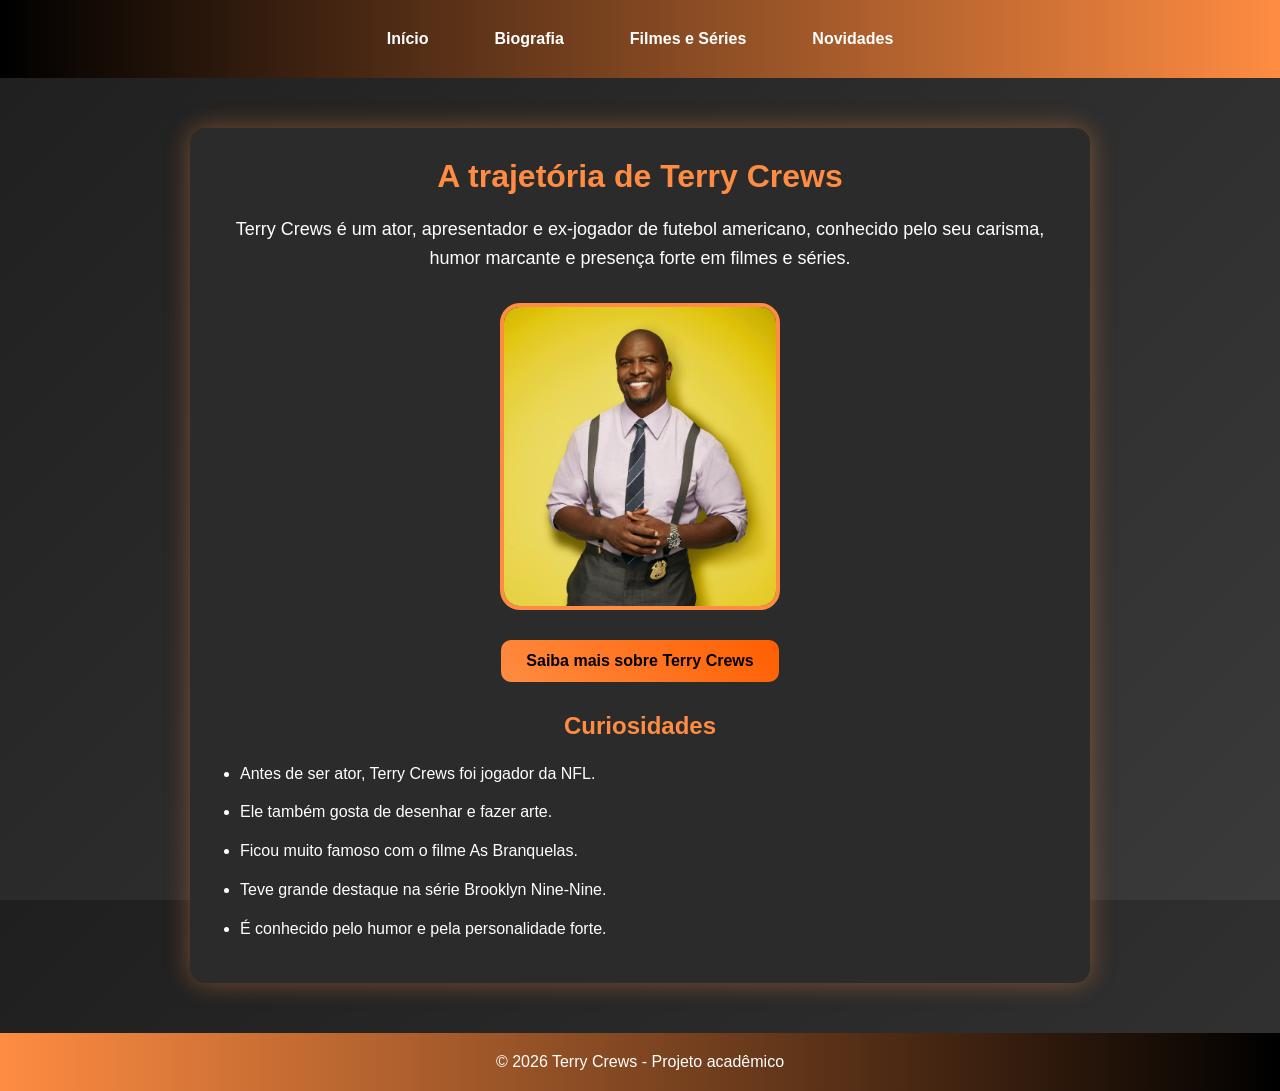
<file: index.html>
<!DOCTYPE html>
<html lang="pt-BR">
<head>
    <meta charset="UTF-8">
    <meta name="viewport" content="width=device-width, initial-scale=1.0">
    <title>Terry Crews</title>
    <link rel="stylesheet" href="index.css">
</head>

<body>

    <nav class="topo">
        <a href="index.html">Início</a>
        <a href="biografia.html">Biografia</a>
        <a href="filmes.html">Filmes e Séries</a>
        <a href="novidade.html">Novidades</a>
    </nav>

    <main class="container">

        <h1>A trajetória de Terry Crews</h1>

        <p class="intro">
            Terry Crews é um ator, apresentador e ex-jogador de futebol americano,
            conhecido pelo seu carisma, humor marcante e presença forte em filmes e séries.
        </p>

        <img src="images/terrys5-1547690301.avif" alt="Terry Crews" class="imagem-principal">

        <div class="botao-link">
            <a href="https://pt.wikipedia.org/wiki/Terry_Crews" target="_blank">
                Saiba mais sobre Terry Crews
            </a>
        </div>

        <section class="curiosidades">
            <h2>Curiosidades</h2>

            <ul>
                <li>Antes de ser ator, Terry Crews foi jogador da NFL.</li>
                <li>Ele também gosta de desenhar e fazer arte.</li>
                <li>Ficou muito famoso com o filme As Branquelas.</li>
                <li>Teve grande destaque na série Brooklyn Nine-Nine.</li>
                <li>É conhecido pelo humor e pela personalidade forte.</li>
            </ul>
        </section>

    </main>

    <footer class="rodape">
        <p>© 2026 Terry Crews - Projeto acadêmico</p>
    </footer>

</body>
</html>
</file>
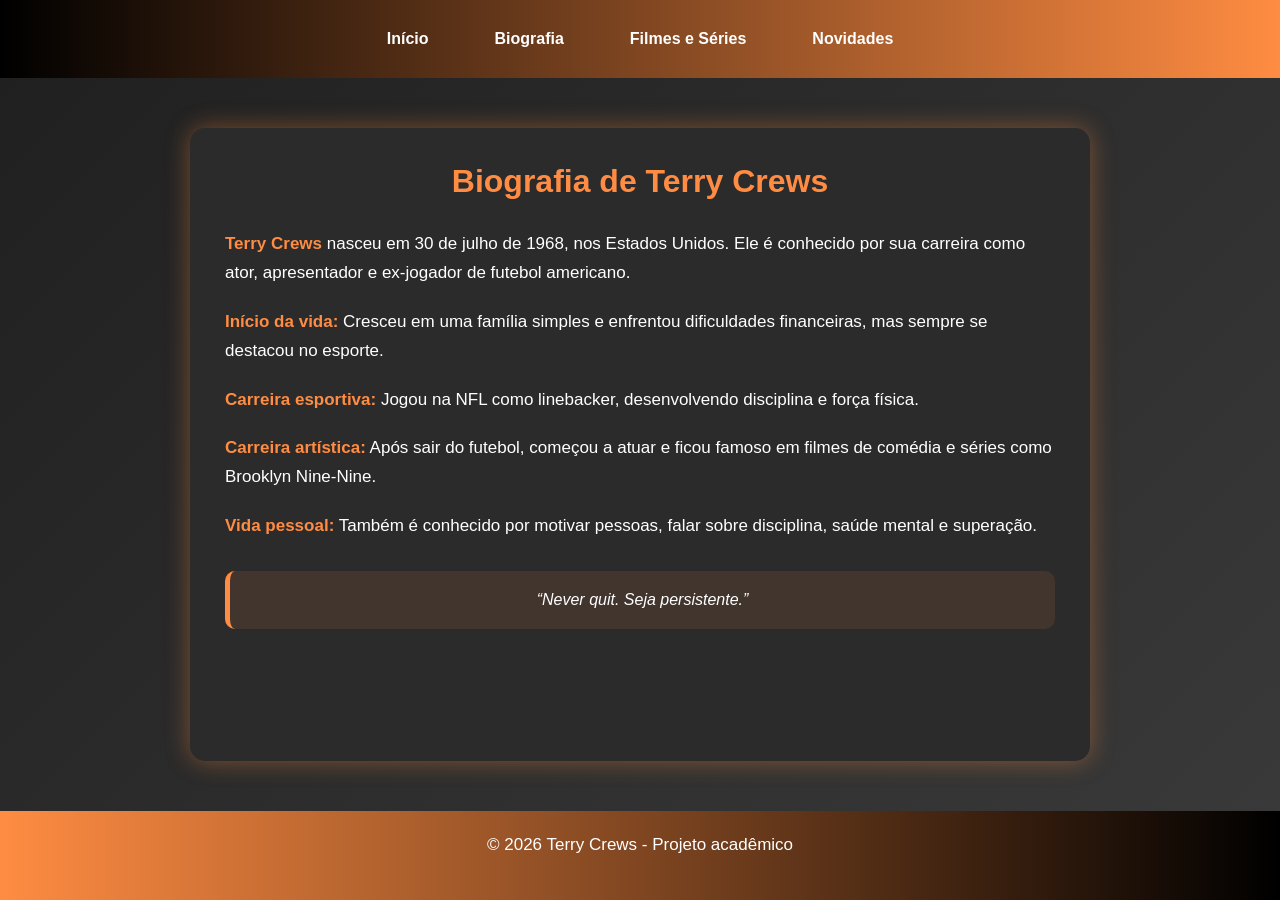
<file: Biografia.html>
<!DOCTYPE html>
<html lang="pt-BR">

<head>
    <meta charset="UTF-8">
    <meta name="viewport" content="width=device-width, initial-scale=1.0">
    <title>Biografia - Terry Crews</title>
    <link rel="stylesheet" href="biografia.css">
</head>

<body>

    <nav class="topo">
        <a href="index.html">Início</a>
        <a href="biografia.html">Biografia</a>
        <a href="filmes.html">Filmes e Séries</a>
        <a href="novidade.html">Novidades</a>
    </nav>

    <main class="container">

        <h1>Biografia de Terry Crews</h1>

        <p>
            <b>Terry Crews</b> nasceu em 30 de julho de 1968, nos Estados Unidos.
            Ele é conhecido por sua carreira como ator, apresentador e ex-jogador de futebol americano.
        </p>

        <p>
            <b>Início da vida:</b> Cresceu em uma família simples e enfrentou dificuldades financeiras,
            mas sempre se destacou no esporte.
        </p>

        <p>
            <b>Carreira esportiva:</b> Jogou na NFL como linebacker, desenvolvendo disciplina e força física.
        </p>

        <p>
            <b>Carreira artística:</b> Após sair do futebol, começou a atuar e ficou famoso em filmes de comédia
            e séries como Brooklyn Nine-Nine.
        </p>

        <p>
            <b>Vida pessoal:</b> Também é conhecido por motivar pessoas, falar sobre disciplina,
            saúde mental e superação.
        </p>

        <blockquote class="lema">
            “Never quit. Seja persistente.”
        </blockquote>

    </main>

    <footer class="rodape">
        <p>© 2026 Terry Crews - Projeto acadêmico</p>
    </footer>

</body>

</html>
</file>
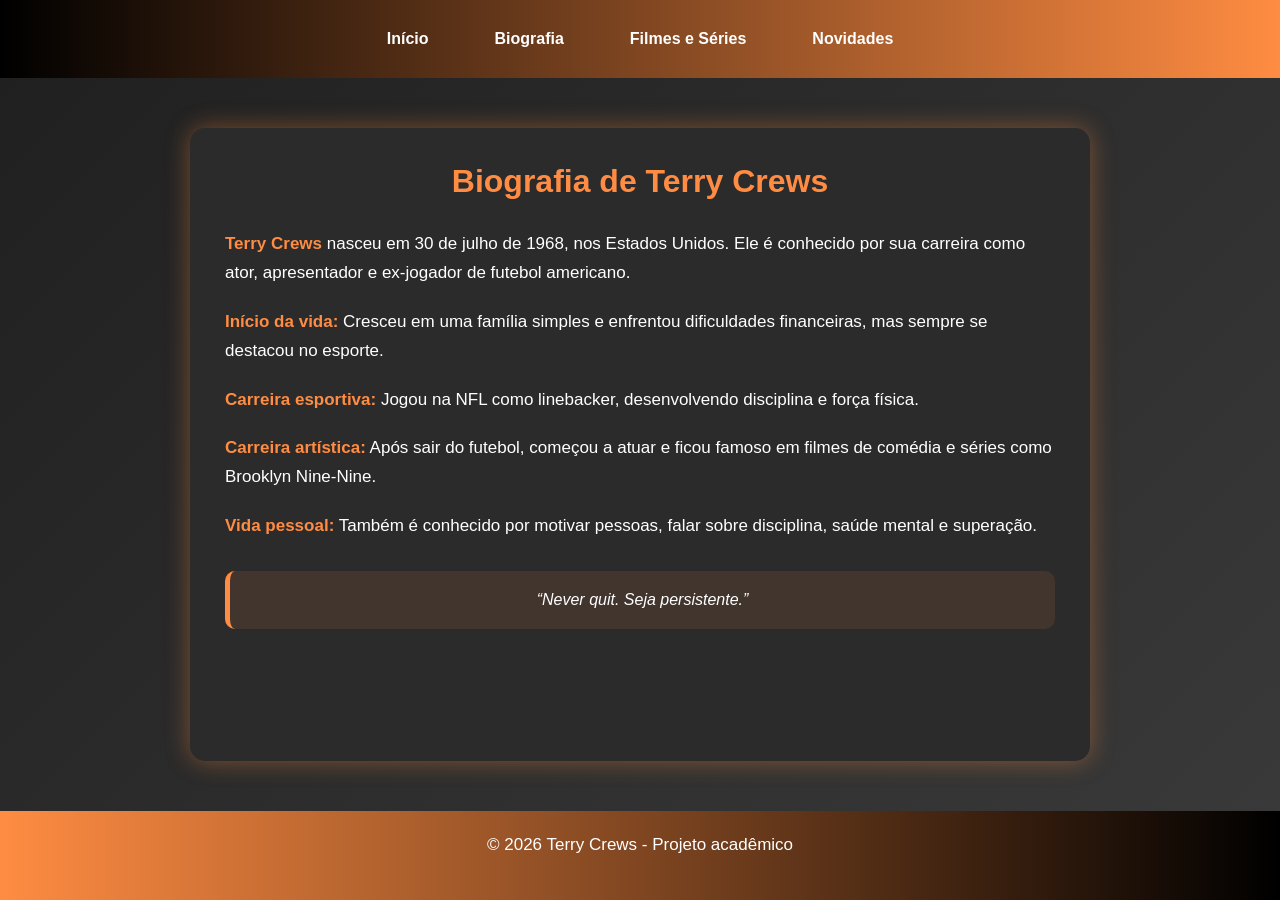
<file: biografia.html>
<!DOCTYPE html>
<html lang="pt-BR">

<head>
    <meta charset="UTF-8">
    <meta name="viewport" content="width=device-width, initial-scale=1.0">
    <title>Biografia - Terry Crews</title>
    <link rel="stylesheet" href="biografia.css">
</head>

<body>

    <nav class="topo">
        <a href="index.html">Início</a>
        <a href="biografia.html">Biografia</a>
        <a href="filmes.html">Filmes e Séries</a>
        <a href="novidade.html">Novidades</a>
    </nav>

    <main class="container">

        <h1>Biografia de Terry Crews</h1>

        <p>
            <b>Terry Crews</b> nasceu em 30 de julho de 1968, nos Estados Unidos.
            Ele é conhecido por sua carreira como ator, apresentador e ex-jogador de futebol americano.
        </p>

        <p>
            <b>Início da vida:</b> Cresceu em uma família simples e enfrentou dificuldades financeiras,
            mas sempre se destacou no esporte.
        </p>

        <p>
            <b>Carreira esportiva:</b> Jogou na NFL como linebacker, desenvolvendo disciplina e força física.
        </p>

        <p>
            <b>Carreira artística:</b> Após sair do futebol, começou a atuar e ficou famoso em filmes de comédia
            e séries como Brooklyn Nine-Nine.
        </p>

        <p>
            <b>Vida pessoal:</b> Também é conhecido por motivar pessoas, falar sobre disciplina,
            saúde mental e superação.
        </p>

        <blockquote class="lema">
            “Never quit. Seja persistente.”
        </blockquote>

    </main>

    <footer class="rodape">
        <p>© 2026 Terry Crews - Projeto acadêmico</p>
    </footer>

</body>

</html>
</file>
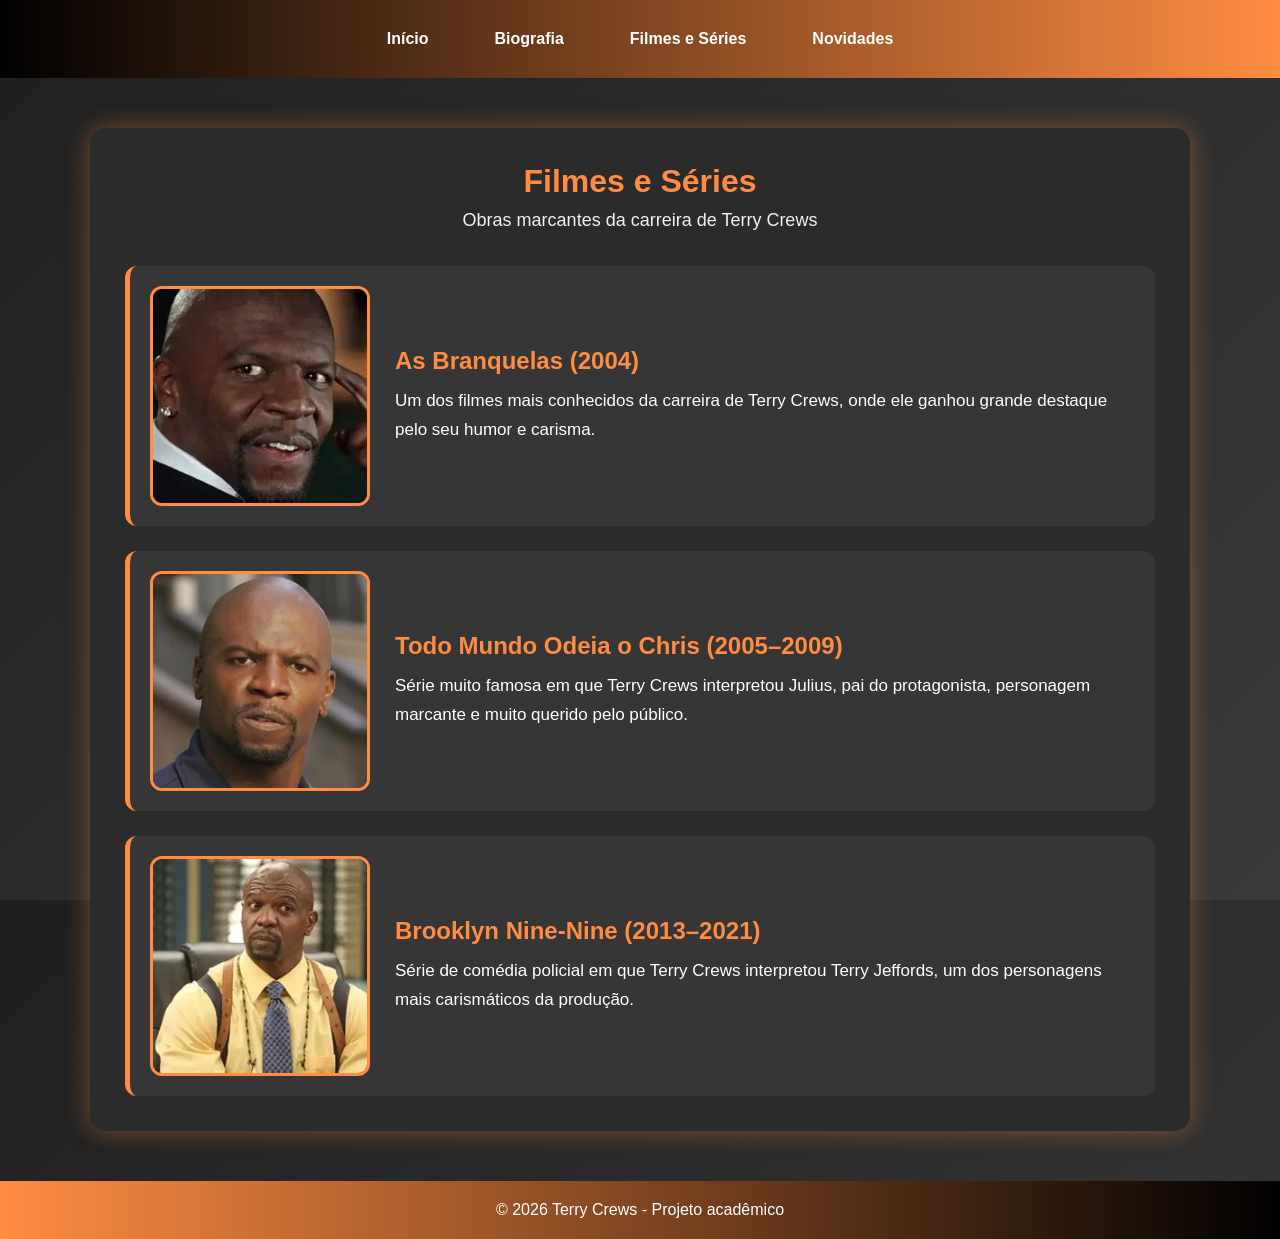
<file: Filmes.html>
<!DOCTYPE html>
<html lang="pt-BR">
<head>
    <meta charset="UTF-8">
    <meta name="viewport" content="width=device-width, initial-scale=1.0">
    <title>Filmes e Séries - Terry Crews</title>
    <link rel="stylesheet" href="filmes.css">
</head>
<body>

    <nav class="topo">
        <a href="index.html">Início</a>
        <a href="biografia.html">Biografia</a>
        <a href="filmes.html">Filmes e Séries</a>
        <a href="novidade.html">Novidades</a>
    </nav>

    <main class="container">
        <h1>Filmes e Séries</h1>
        <p class="subtitulo">Obras marcantes da carreira de Terry Crews</p>

        <section class="lista-filmes">

            <div class="card-filme">
                <img src="images/OIP.webp" alt="Terry Crews em As Branquelas">
                <div class="info-filme">
                    <h2>As Branquelas (2004)</h2>
                    <p>
                        Um dos filmes mais conhecidos da carreira de Terry Crews, onde ele ganhou
                        grande destaque pelo seu humor e carisma.
                    </p>
                </div>
            </div>

            <div class="card-filme">
                <img src="images/NDAyOTk-terry-crews-3.webp" alt="Terry Crews em Todo Mundo Odeia o Chris">
                <div class="info-filme">
                    <h2>Todo Mundo Odeia o Chris (2005–2009)</h2>
                    <p>
                        Série muito famosa em que Terry Crews interpretou Julius, pai do protagonista,
                        personagem marcante e muito querido pelo público.
                    </p>
                </div>
            </div>

            <div class="card-filme">
                <img src="images/OIP 2.webp" alt="Terry Crews em Brooklyn Nine-Nine">
                <div class="info-filme">
                    <h2>Brooklyn Nine-Nine (2013–2021)</h2>
                    <p>
                        Série de comédia policial em que Terry Crews interpretou Terry Jeffords,
                        um dos personagens mais carismáticos da produção.
                    </p>
                </div>
            </div>

        </section>
    </main>

    <footer class="rodape">
        <p>© 2026 Terry Crews - Projeto acadêmico</p>
    </footer>

</body>
</html>
</file>
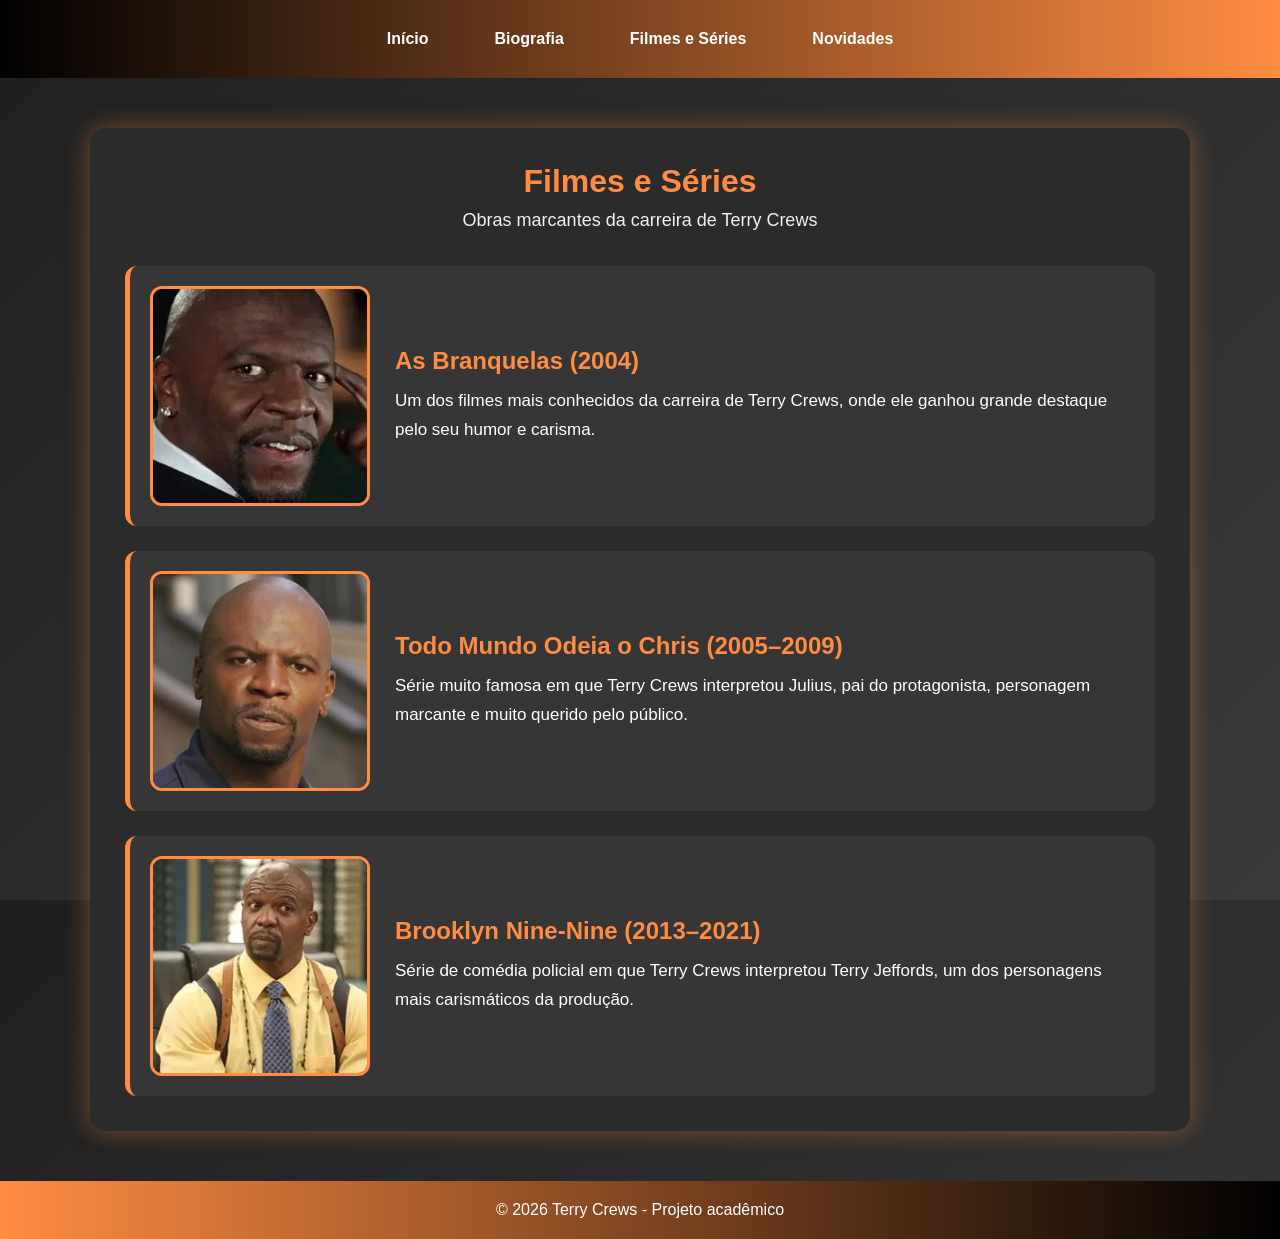
<file: filmes.html>
<!DOCTYPE html>
<html lang="pt-BR">
<head>
    <meta charset="UTF-8">
    <meta name="viewport" content="width=device-width, initial-scale=1.0">
    <title>Filmes e Séries - Terry Crews</title>
    <link rel="stylesheet" href="filmes.css">
</head>
<body>

    <nav class="topo">
        <a href="index.html">Início</a>
        <a href="biografia.html">Biografia</a>
        <a href="filmes.html">Filmes e Séries</a>
        <a href="novidade.html">Novidades</a>
    </nav>

    <main class="container">
        <h1>Filmes e Séries</h1>
        <p class="subtitulo">Obras marcantes da carreira de Terry Crews</p>

        <section class="lista-filmes">

            <div class="card-filme">
                <img src="images/OIP.webp" alt="Terry Crews em As Branquelas">
                <div class="info-filme">
                    <h2>As Branquelas (2004)</h2>
                    <p>
                        Um dos filmes mais conhecidos da carreira de Terry Crews, onde ele ganhou
                        grande destaque pelo seu humor e carisma.
                    </p>
                </div>
            </div>

            <div class="card-filme">
                <img src="images/NDAyOTk-terry-crews-3.webp" alt="Terry Crews em Todo Mundo Odeia o Chris">
                <div class="info-filme">
                    <h2>Todo Mundo Odeia o Chris (2005–2009)</h2>
                    <p>
                        Série muito famosa em que Terry Crews interpretou Julius, pai do protagonista,
                        personagem marcante e muito querido pelo público.
                    </p>
                </div>
            </div>

            <div class="card-filme">
                <img src="images/OIP 2.webp" alt="Terry Crews em Brooklyn Nine-Nine">
                <div class="info-filme">
                    <h2>Brooklyn Nine-Nine (2013–2021)</h2>
                    <p>
                        Série de comédia policial em que Terry Crews interpretou Terry Jeffords,
                        um dos personagens mais carismáticos da produção.
                    </p>
                </div>
            </div>

        </section>
    </main>

    <footer class="rodape">
        <p>© 2026 Terry Crews - Projeto acadêmico</p>
    </footer>

</body>
</html>
</file>
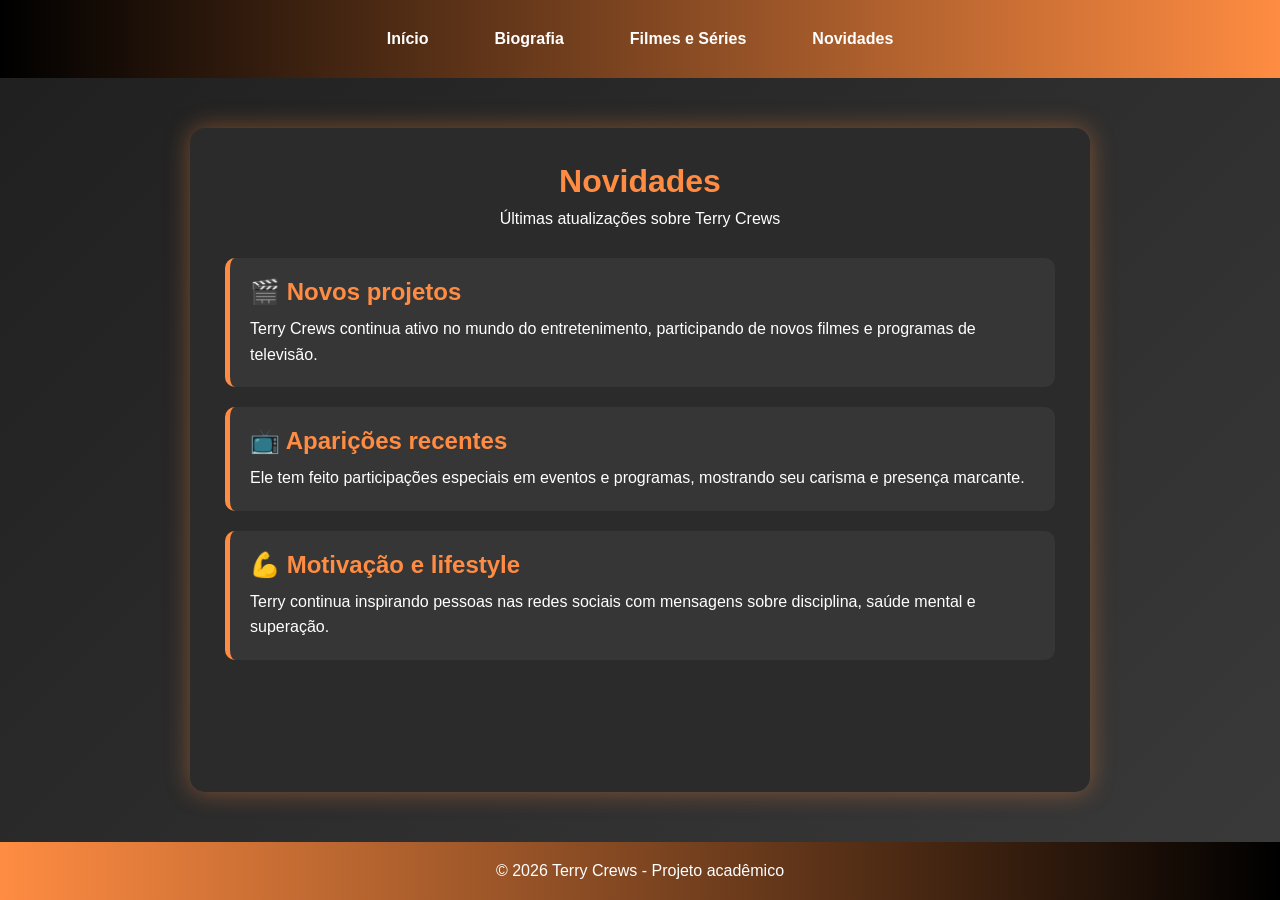
<file: novidade.html>
<!DOCTYPE html>
<html lang="pt-BR">
<head>
    <meta charset="UTF-8">
    <meta name="viewport" content="width=device-width, initial-scale=1.0">
    <title>Novidades - Terry Crews</title>
    <link rel="stylesheet" href="novidade.css">
</head>

<body>

    <nav class="topo">
        <a href="index.html">Início</a>
        <a href="biografia.html">Biografia</a>
        <a href="filmes.html">Filmes e Séries</a>
        <a href="novidade.html">Novidades</a>
    </nav>

    <main class="container">

        <h1>Novidades</h1>
        <p class="subtitulo">Últimas atualizações sobre Terry Crews</p>

        <section class="lista-noticias">

            <div class="card-noticia">
                <h2>🎬 Novos projetos</h2>
                <p>
                    Terry Crews continua ativo no mundo do entretenimento, participando de novos
                    filmes e programas de televisão.
                </p>
            </div>

            <div class="card-noticia">
                <h2>📺 Aparições recentes</h2>
                <p>
                    Ele tem feito participações especiais em eventos e programas, mostrando seu carisma
                    e presença marcante.
                </p>
            </div>

            <div class="card-noticia">
                <h2>💪 Motivação e lifestyle</h2>
                <p>
                    Terry continua inspirando pessoas nas redes sociais com mensagens sobre disciplina,
                    saúde mental e superação.
                </p>
            </div>

        </section>

    </main>

    <footer class="rodape">
        <p>© 2026 Terry Crews - Projeto acadêmico</p>
    </footer>

</body>
</html>
</file>
<file: index.css>
* {
    margin: 0;
    padding: 0;
    box-sizing: border-box;
}

/* FOOTER SEMPRE EMBAIXO */
html,
body {
    height: 100%;
}

body {
    font-family: Arial, sans-serif;
    display: flex;
    flex-direction: column;

    background: linear-gradient(135deg, #1f1f1f, #3a3a3a);
    color: white;
}

/* NAVBAR SIMPLES (CENTRALIZADA) */
.topo {
    background: linear-gradient(90deg, #000, #ff8c42);
    display: flex;
    justify-content: center;
    align-items: center;
    gap: 30px;
    padding: 20px;
    flex-wrap: wrap;
}

.topo a {
    color: white;
    text-decoration: none;
    font-weight: bold;
    padding: 10px 18px;
    border-radius: 8px;
    transition: 0.3s;
}

.topo a:hover {
    background-color: white;
    color: #ff8c42;
}

/* CONTAINER */
.container {
    flex: 1;
    max-width: 900px;
    margin: 50px auto;
    padding: 30px;

    background: #2b2b2b;
    border-radius: 15px;

    box-shadow: 0 0 25px rgba(255, 140, 66, 0.4);
}

/* TITULO */
h1 {
    text-align: center;
    margin-bottom: 20px;
    color: #ff8c42;
}

/* TEXTO */
.intro {
    text-align: center;
    font-size: 18px;
    line-height: 1.6;
    margin-bottom: 30px;
}

/* IMAGEM */
.imagem-principal {
    display: block;
    margin: 0 auto 30px auto;
    width: 280px;
    max-width: 100%;
    border-radius: 20px;
    border: 4px solid #ff8c42;
    transition: 0.3s;
}

.imagem-principal:hover {
    transform: scale(1.05);
}

/* BOTÃO */
.botao-link {
    text-align: center;
    margin-bottom: 30px;
}

.botao-link a {
    display: inline-block;
    background: linear-gradient(45deg, #ff8c42, #ff5e00);
    color: black;
    text-decoration: none;
    padding: 12px 25px;
    border-radius: 10px;
    font-weight: bold;
    transition: 0.3s;
}

.botao-link a:hover {
    transform: scale(1.05);
    color: white;
}

/* CURIOSIDADES */
.curiosidades {
    margin-top: 30px;
}

/* título central */
.curiosidades h2 {
    text-align: center;
    margin-bottom: 20px;
    color: #ff8c42;
}

/* LISTA NO CANTO ESQUERDO (CORREÇÃO) */
.curiosidades ul {
    max-width: 600px;
    margin-left: 0;
    padding-left: 20px;
    text-align: left;
    line-height: 1.8;
}

.curiosidades li {
    margin-bottom: 10px;
}

/* FOOTER */
.rodape {
    background: linear-gradient(90deg, #ff8c42, #000);
    text-align: center;
    padding: 20px;
}
</file>
<file: biografia.css>
* {
    margin: 0;
    padding: 0;
    box-sizing: border-box;
}

/* FAZ O FOOTER IR PRO FINAL */
html, body {
    height: 100%;
}

body {
    font-family: Arial, sans-serif;

    /* layout vertical */
    display: flex;
    flex-direction: column;

    /* fundo bonito */
    background: linear-gradient(135deg, #1f1f1f, #3a3a3a);
    color: white;
}

/* NAVBAR */
.topo {
    background: linear-gradient(90deg, #000, #ff8c42);
    padding: 20px;
    display: flex;
    justify-content: center;
    gap: 30px;
}

.topo a {
    color: white;
    text-decoration: none;
    font-weight: bold;
    padding: 10px 18px;
    border-radius: 8px;
    transition: 0.3s;
}

.topo a:hover {
    background-color: white;
    color: #ff8c42;
}

/* CONTAINER PRINCIPAL */
.container {
    flex: 1; /* ESSA LINHA FAZ O FOOTER DESCER */

    max-width: 900px;
    margin: 50px auto;
    padding: 35px;

    background: #2b2b2b;
    border-radius: 15px;

    box-shadow: 0 0 25px rgba(255,140,66,0.4);
}

/* TITULO */
h1 {
    text-align: center;
    margin-bottom: 30px;
    color: #ff8c42;
}

/* TEXTOS */
p {
    margin-bottom: 20px;
    line-height: 1.7;
    font-size: 17px;
}

/* PALAVRAS DESTACADAS */
b {
    color: #ff8c42;
}

/* BLOCO DE FRASE */
.lema {
    margin-top: 30px;
    padding: 20px;
    border-left: 5px solid #ff8c42;
    background: rgba(255,140,66,0.1);
    font-style: italic;
    text-align: center;
    border-radius: 10px;
}

/* FOOTER */
.rodape {
    background: linear-gradient(90deg, #ff8c42, #000);
    text-align: center;
    padding: 20px;
}
</file>
<file: filmes.css>
* {
    margin: 0;
    padding: 0;
    box-sizing: border-box;
}

/* FAZ O FOOTER FICAR NO FINAL */
html, body {
    height: 100%;
}

body {
    font-family: Arial, sans-serif;
    display: flex;
    flex-direction: column;
    background: linear-gradient(135deg, #1f1f1f, #3a3a3a);
    color: white;
}

/* NAVBAR */
.topo {
    background: linear-gradient(90deg, #000, #ff8c42);
    padding: 20px;
    display: flex;
    justify-content: center;
    gap: 30px;
    flex-wrap: wrap;
}

.topo a {
    color: white;
    text-decoration: none;
    font-weight: bold;
    padding: 10px 18px;
    border-radius: 8px;
    transition: 0.3s;
}

.topo a:hover {
    background-color: white;
    color: #ff8c42;
}

/* CONTAINER */
.container {
    flex: 1;
    max-width: 1100px;
    width: 90%;
    margin: 50px auto;
    padding: 35px;
    background: #2b2b2b;
    border-radius: 15px;
    box-shadow: 0 0 25px rgba(255, 140, 66, 0.4);
}

/* TITULOS */
h1 {
    text-align: center;
    color: #ff8c42;
    margin-bottom: 10px;
}

.subtitulo {
    text-align: center;
    margin-bottom: 35px;
    font-size: 18px;
    color: #f1f1f1;
}

/* LISTA */
.lista-filmes {
    display: flex;
    flex-direction: column;
    gap: 25px;
}

/* CARD */
.card-filme {
    display: flex;
    align-items: center;
    gap: 25px;
    background: rgba(255, 255, 255, 0.05);
    border-left: 5px solid #ff8c42;
    border-radius: 12px;
    padding: 20px;
    transition: 0.3s;
}

.card-filme:hover {
    transform: scale(1.02);
    box-shadow: 0 0 18px rgba(255, 140, 66, 0.35);
}

.card-filme img {
    width: 220px;
    height: 220px;
    object-fit: cover;
    border-radius: 12px;
    border: 3px solid #ff8c42;
    flex-shrink: 0;
}

.info-filme h2 {
    color: #ff8c42;
    margin-bottom: 12px;
    font-size: 24px;
}

.info-filme p {
    line-height: 1.7;
    font-size: 17px;
}

/* FOOTER */
.rodape {
    background: linear-gradient(90deg, #ff8c42, #000);
    text-align: center;
    padding: 20px;
}

/* RESPONSIVO */
@media (max-width: 768px) {
    .card-filme {
        flex-direction: column;
        text-align: center;
    }

    .card-filme img {
        width: 100%;
        max-width: 300px;
        height: auto;
    }

    .info-filme h2 {
        font-size: 22px;
    }
}
</file>
<file: novidade.css>
* {
    margin: 0;
    padding: 0;
    box-sizing: border-box;
}

/* FOOTER NO FINAL */
html, body {
    height: 100%;
}

body {
    font-family: Arial, sans-serif;
    display: flex;
    flex-direction: column;

    background: linear-gradient(135deg, #1f1f1f, #3a3a3a);
    color: white;
}

/* NAVBAR */
.topo {
    background: linear-gradient(90deg, #000, #ff8c42);
    padding: 20px;
    display: flex;
    justify-content: center;
    gap: 30px;
    flex-wrap: wrap;
}

.topo a {
    color: white;
    text-decoration: none;
    font-weight: bold;
    padding: 10px 18px;
    border-radius: 8px;
    transition: 0.3s;
}

.topo a:hover {
    background-color: white;
    color: #ff8c42;
}

/* CONTAINER */
.container {
    flex: 1;
    max-width: 900px;
    width: 90%;
    margin: 50px auto;
    padding: 35px;

    background: #2b2b2b;
    border-radius: 15px;

    box-shadow: 0 0 25px rgba(255,140,66,0.4);
}

/* TITULOS */
h1 {
    text-align: center;
    color: #ff8c42;
    margin-bottom: 10px;
}

.subtitulo {
    text-align: center;
    margin-bottom: 30px;
}

/* LISTA */
.lista-noticias {
    display: flex;
    flex-direction: column;
    gap: 20px;
}

/* CARD */
.card-noticia {
    background: rgba(255,255,255,0.05);
    border-left: 5px solid #ff8c42;
    padding: 20px;
    border-radius: 10px;
    transition: 0.3s;
}

.card-noticia:hover {
    transform: scale(1.02);
    box-shadow: 0 0 15px rgba(255,140,66,0.4);
}

.card-noticia h2 {
    margin-bottom: 10px;
    color: #ff8c42;
}

.card-noticia p {
    line-height: 1.6;
}

/* FOOTER */
.rodape {
    background: linear-gradient(90deg, #ff8c42, #000);
    text-align: center;
    padding: 20px;
}

/* RESPONSIVO */
@media (max-width: 768px) {
    .container {
        padding: 20px;
    }
}
</file>
